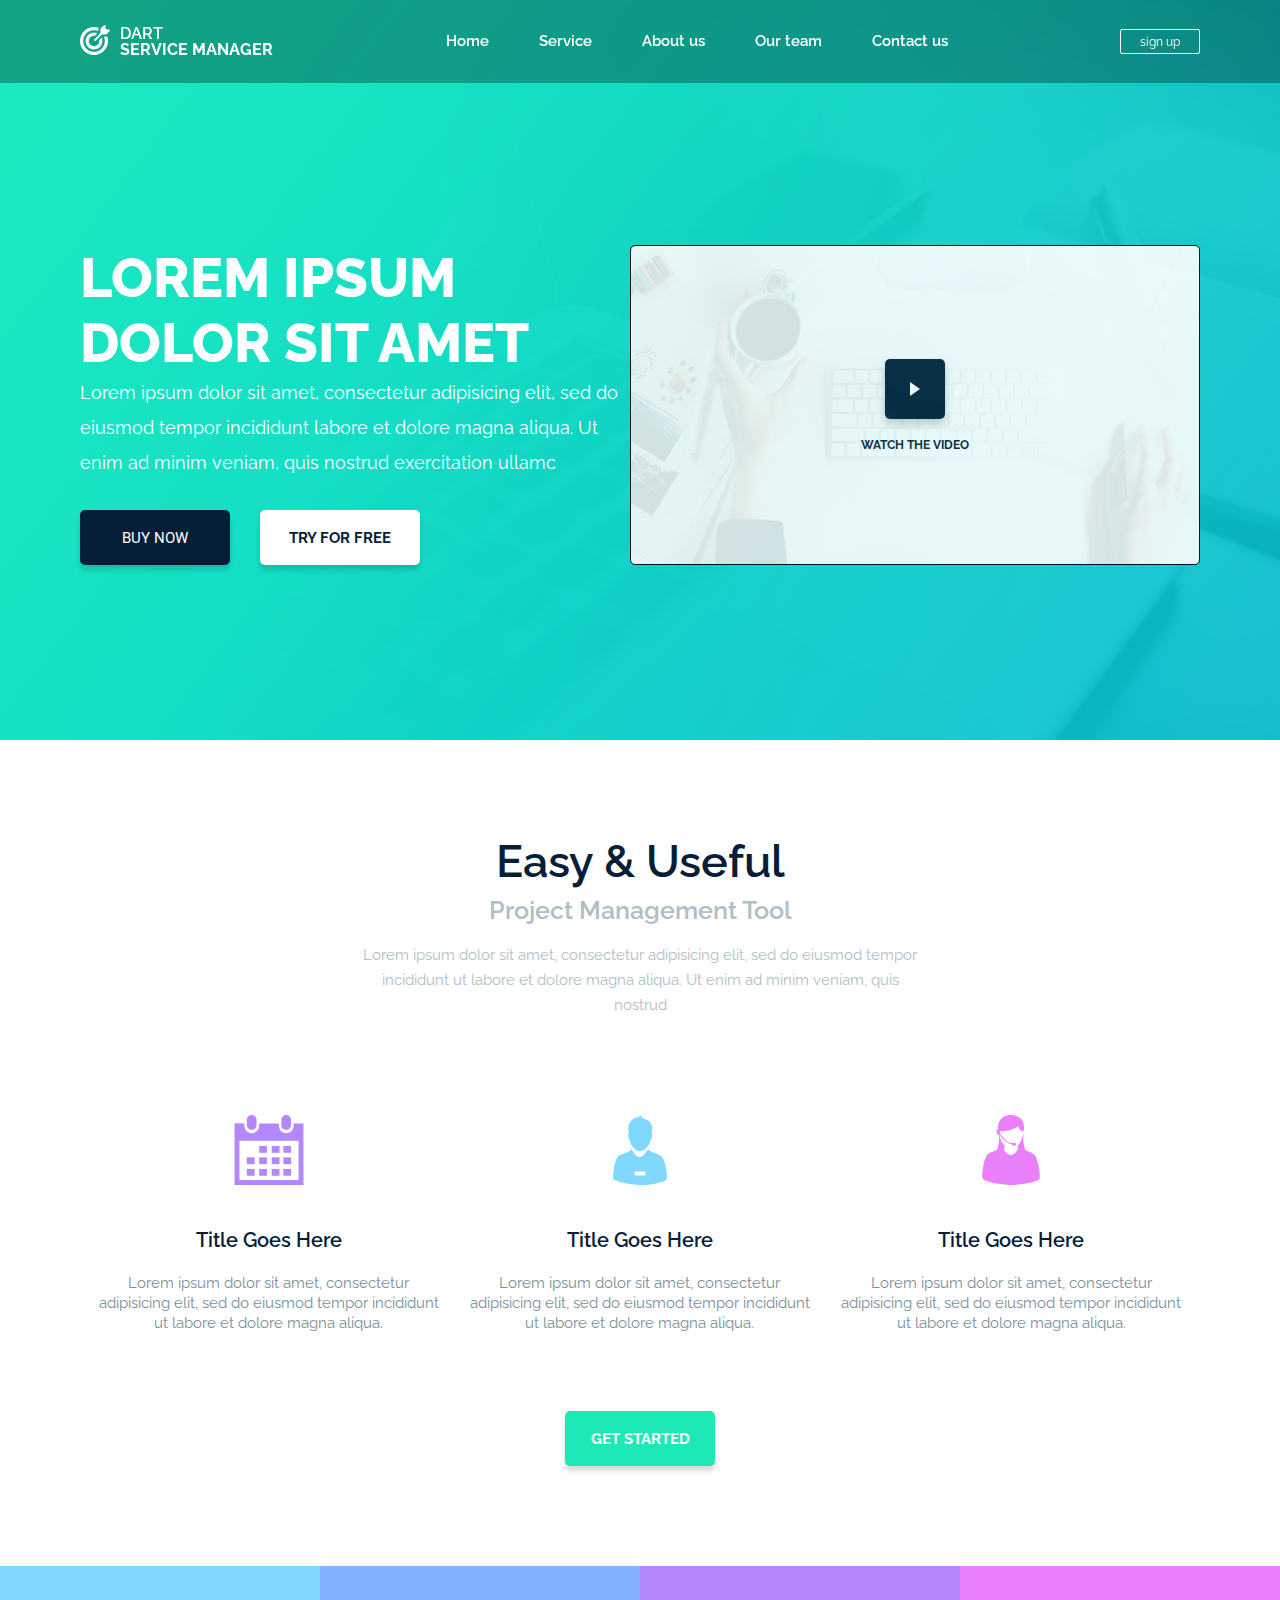
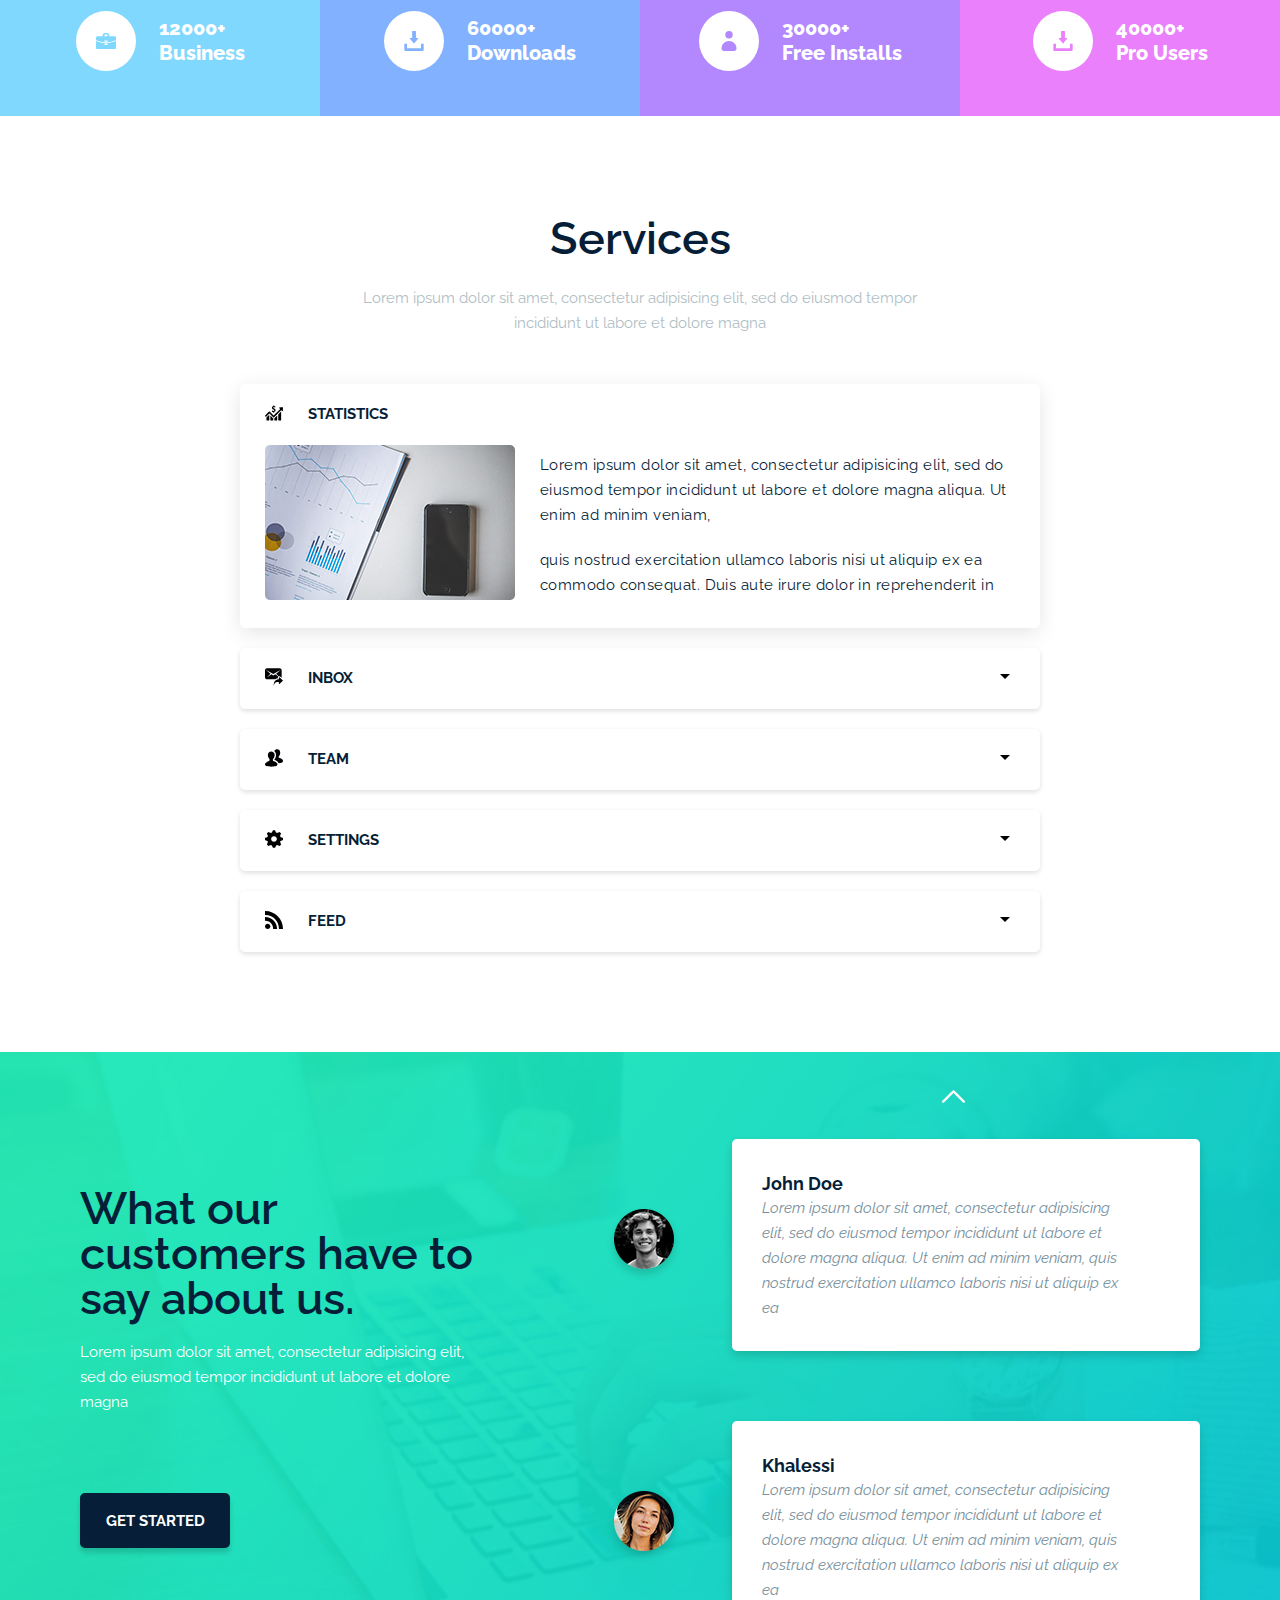
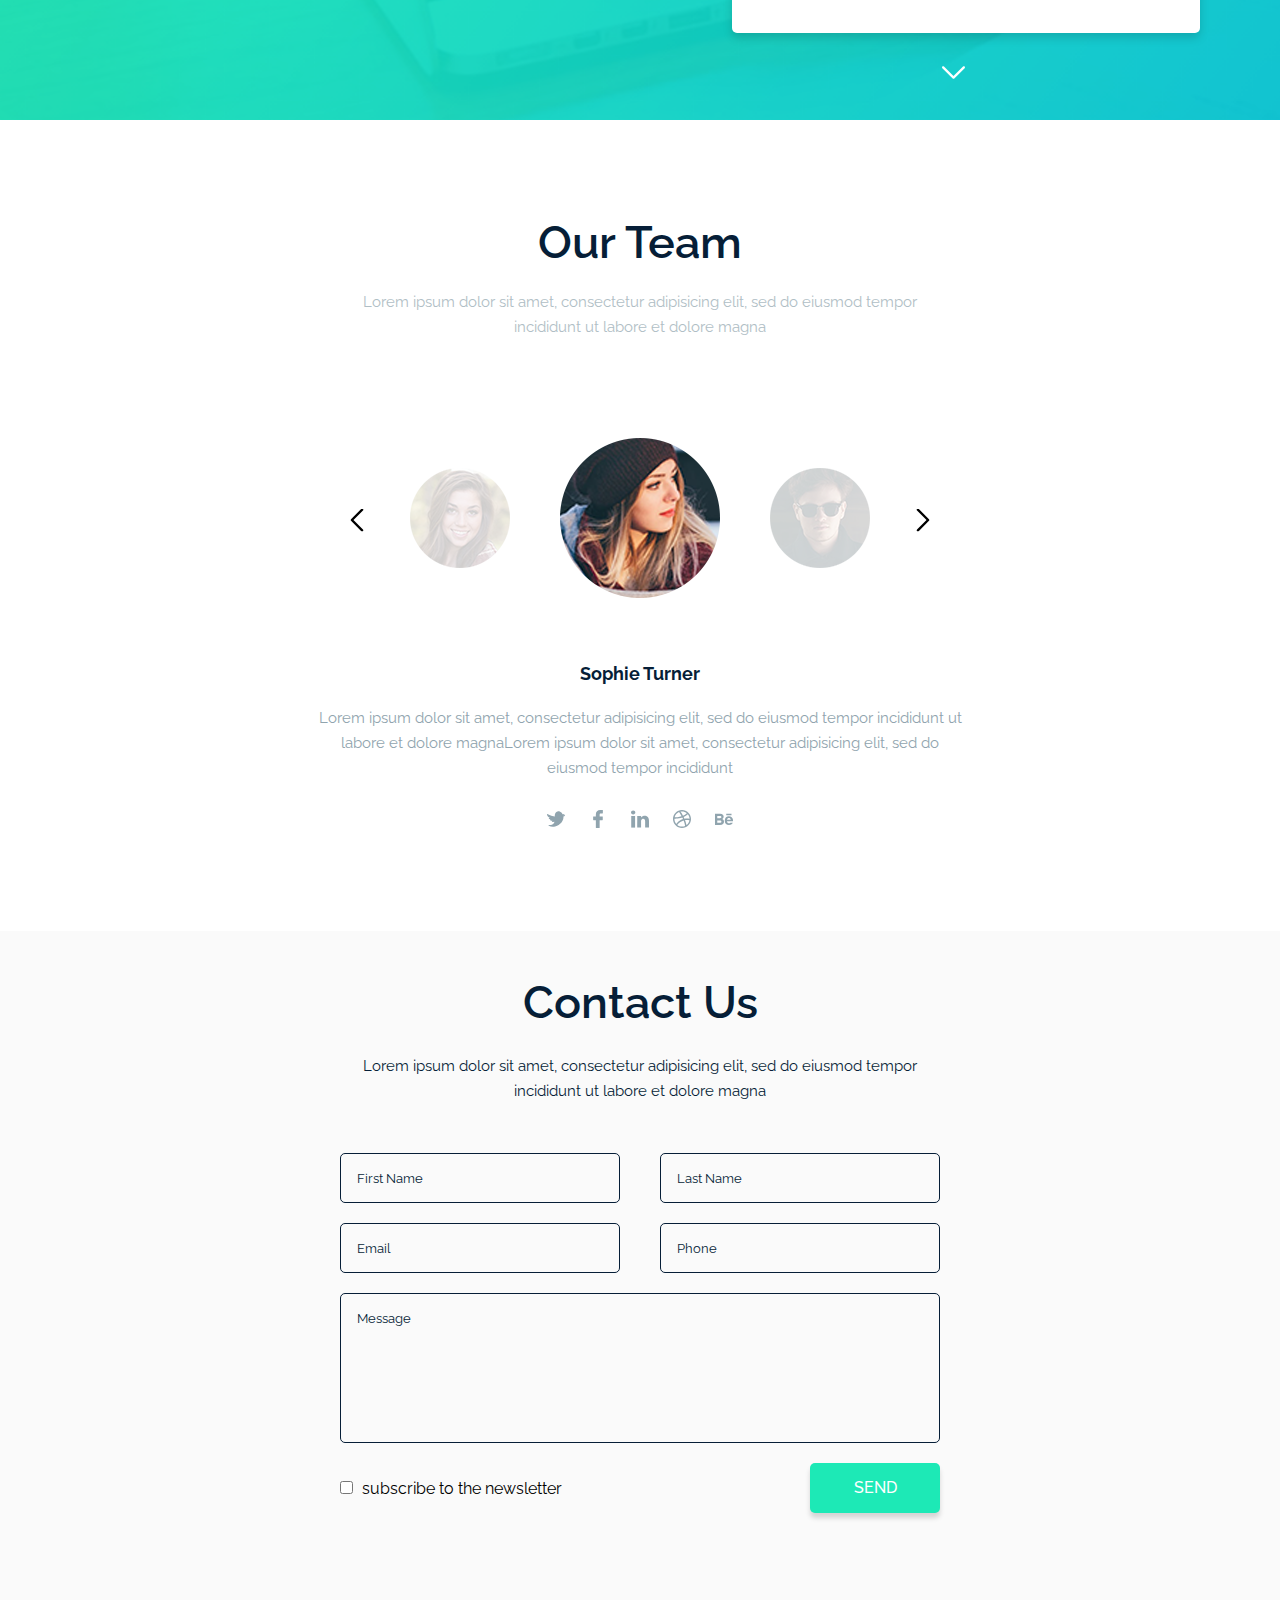
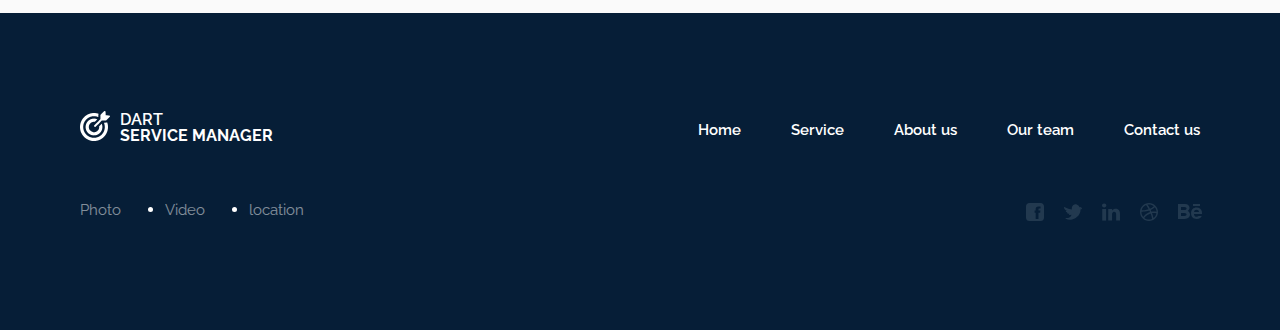
<file: index.html>
<!DOCTYPE html>
<html lang="en">
<head>
    <meta charset="UTF-8">
    <meta name="viewport" content="width=device-width, initial-scale=1.0">
    <title>Dart</title>
    <link rel="preconnect" href="https://fonts.gstatic.com">
    <link href="https://fonts.googleapis.com/css2?family=Raleway:ital,wght@0,400;0,600;0,800;1,400&family=Roboto&display=swap" rel="stylesheet"> 
    <link rel="stylesheet" href="style/header.css">
    <link rel="stylesheet" href="style/easy.css">
    <link rel="stylesheet" href="style/services.css">
    <link rel="stylesheet" href="style/our-team.css">
    <link rel="stylesheet" href="style/contact-us.css">
    <link rel="stylesheet" href="style/footer.css">
    <link rel="stylesheet" href="style/about.css">
    <link rel="stylesheet" href="style/media.css">
</head>
<body>
    <!-- header -->
    <header class="header">
        <div class="logo">
            <div class="logo-img">
                <img src="img/header/Shape_1.svg" alt="logo">
            </div>
            <div class="logo-text">
                <span>Dart</span> 
                <p>service manager</p>
            </div>
        </div>
        <div class="burger-menu">
            <span></span>
        </div>
        <nav class="menu">
            <ul class="list">
                <li class="menu-list-item"><a href="#home">Home</a></li>
                <li class="menu-list-item"><a href="#service">Service</a></li>
                <li class="menu-list-item"><a href="#about_us">About us</a></li>
                <li class="menu-list-item"><a href="#our_team">Our team</a></li>
                <li class="menu-list-item"><a href="#contact_us">Contact us</a></li>
            </ul>
        </nav>
        <div class="sign">
            <div class="wrap-btn-sign">
                <button class="btn-sign">sign up</button>
            </div>
        </div>
    </header>
    <!-- home -->
    <div class="home-container">
        <div class="home-content" id="home">
            <div class="home-text">
                <div class="home-tilte-wrap">
                    <h1>lorem Ipsum Dolor sit amet</h1>
                </div>
                <div class="home-text-description">
                    <p>Lorem ipsum dolor sit amet, consectetur adipisicing elit, sed do eiusmod tempor incididunt labore et dolore magna aliqua. Ut enim ad minim veniam, quis nostrud exercitation ullamc</p>
                </div>
                <div class="home-text-btn">
                    <div class="wrap-btn-buy-now">
                        <button class="btn-buy-now btn">buy now</button>
                    </div>
                    <div class="wrap-btn-try-for-free">
                        <button class="btn-try-for-free btn">try for free</button>
                    </div>
                </div>
            </div>
            <div class="home-video">
                <div class="home-video-watch">
                    <div class="wrap-btn-watch">
                        <button class="watch"></button>
                    </div>
                    <div class="text-for-video">
                        <p>watch the video</p>
                    </div>
                </div>
            </div>
        </div>
    </div>
    <!-- easy -->
    <div class="easy-container">
        <div class="easy-title-wrap">
            <h2 id="easy">Easy & Useful</h2>
            <h3>Project Management Tool</h3>
            <span class="title-text">
                Lorem ipsum dolor sit amet, consectetur adipisicing elit, sed do eiusmod tempor incididunt ut labore et dolore magna aliqua. Ut enim ad minim veniam, quis nostrud 
            </span>
        </div>
        <div class="easy-column">
            <div class="easy-column-text">
                <img src="img/easy/monthly-calendar.svg" alt="">
                <h4>Title Goes Here</h4>
                <span class="easy-column-text-description">Lorem ipsum dolor sit amet, consectetur adipisicing elit, sed do eiusmod tempor incididunt ut labore et dolore magna aliqua.</span>
            </div>
            <div class="easy-column-text">
                <img src="img/easy/employee.svg" alt="">
                <h4>Title Goes Here</h4>
                <span class="easy-column-text-description">Lorem ipsum dolor sit amet, consectetur adipisicing elit, sed do eiusmod tempor incididunt ut labore et dolore magna aliqua.</span>
            </div>
            <div class="easy-column-text">
                <img src="img/easy/telemarketing-phone-operator.svg" alt="">
                <h4>Title Goes Here</h4>
                <span class="easy-column-text-description">Lorem ipsum dolor sit amet, consectetur adipisicing elit, sed do eiusmod tempor incididunt ut labore et dolore magna aliqua.</span>
            </div>
        </div>
        <div class="wrap-btn-get-started">
            <button class="btn-get-started btn">get started</button>
        </div>
        <div class="easy-counts">
            <div class="easy-counts-info business-info">
                <div class="wrap-icon">
                    <img src="./img/easy/briefcase.svg" alt="">
                </div>
                <div class="easy-counts-text">
                    <p>12000+ <br> Business</p>
                </div>
            </div>
            <div class="easy-counts-info downloads-info">
                <div class="wrap-icon">
                    <img src="./img/easy/download-button.svg" alt="">
                </div>
                <div class="easy-counts-text">
                    <p>60000+ <br> Downloads</p>
                </div>
            </div>
            <div class="easy-counts-info installs-info">
                <div class="wrap-icon">
                    <img src="img/easy/user.svg" alt="">
                </div>
                <div class="easy-counts-text">
                    <p>30000+ <br> Free Installs</p>
                </div>
            </div>
            <div class="easy-counts-info users-info">
                <div class="wrap-icon">
                    <img src="img/easy/download-button-2.svg" alt="">
                </div>
                <div class="easy-counts-text">
                    <p>40000+ <br> Pro Users</p>
                </div>
            </div>
        </div>
    </div>
    <!-- services -->
    <div class="services-container">
        <div class="services-title-wrap">
            <h2 id="service">Services</h2>
            <span class="title-text">Lorem ipsum dolor sit amet, consectetur adipisicing elit, sed do eiusmod tempor incididunt ut labore et dolore magna</span>
        </div>
        <div class="services-column">
            <div class="services-block">
                <div class="services-block-unhide">
                    <div class="icon-title-block-wrap">
                        <div class="services-block-icon">
                            <img src="img/services/stats.svg" alt="">
                        </div>
                        <div class="services-block-title">
                            <p>Statistics</p>
                        </div>
                    </div>
                </div>
                <div class="services-block-description">
                    <div class="services-block-description-img">
                        <img src="./img/services/Rounded_Rectangle_53.png" alt="">
                    </div>
                    <div class="services-block-description-text">
                        <div class="description-text-1st-section">
                            <p>Lorem ipsum dolor sit amet, consectetur adipisicing elit, sed do eiusmod tempor incididunt ut labore et dolore magna aliqua. Ut enim ad minim veniam,</p>
                        </div>
                        <div class="description-text-2nd-section">
                            <p>quis nostrud exercitation ullamco laboris nisi ut aliquip ex ea commodo consequat. Duis aute irure dolor in reprehenderit in </p>
                        </div>
                    </div>
                </div>
            </div>
            <div class="services-block-hide">
                <div class="icon-title-block-wrap">
                    <div class="services-block-icon">
                        <img src="./img/services/send-message.svg" alt="">
                    </div>
                    <div class="services-block-title">
                        <p>inbox</p>
                    </div>
                </div>
                <div class="services-block-btn-wrap">
                    <button class="services-block-btn">
                        <div class="services-block-btn-img"></div>
                    </button>
                </div>
            </div>
            <div class="services-block-hide">
                <div class="icon-title-block-wrap">
                    <div class="services-block-icon">
                        <img src="./img/services/social-group.svg" alt="">
                    </div>
                    <div class="services-block-title">
                        <p>team</p>
                    </div>
                </div>
                <div class="services-block-btn-wrap">
                    <button class="services-block-btn">
                        <div class="services-block-btn-img"></div>
                    </button>
                </div>
            </div>
            <div class="services-block-hide">
                <div class="icon-title-block-wrap">
                    <div class="services-block-icon">
                        <img src="./img/services/gear.svg" alt="">
                    </div>
                    <div class="services-block-title">
                        <p>settings</p>
                    </div>
                </div>
                <div class="services-block-btn-wrap">
                    <button class="services-block-btn">
                        <div class="services-block-btn-img"></div>
                    </button>
                </div>
            </div>
            <div class="services-block-hide">
                <div class="icon-title-block-wrap">
                    <div class="services-block-icon">
                        <img src="./img/services/rss-feed-symbol.svg" alt="">
                    </div>
                    <div class="services-block-title">
                        <p>feed</p>
                    </div>
                </div>
                <div class="services-block-btn-wrap">
                    <button class="services-block-btn">
                        <div class="services-block-btn-img"></div>
                    </button>
                </div>
            </div>
        </div>
    </div>
    <!-- about -->
    <div class="say-about-container">
        <div class="say-about-text">
            <div class="say-about-text-title">
                <h2 id="about_us">What our customers have to say about us.</h2>
            </div>
            <div class="say-about-text-description">
                <p>Lorem ipsum dolor sit amet, consectetur adipisicing elit, sed do eiusmod tempor incididunt ut labore et dolore magna</p>
            </div>
            <div class="say-about-text-btn-wrap">
                <button class="btn btn-services">Get started</button>
            </div>
        </div>
        <div class="say-about-comments">
            <div class="say-about-up-btn-wrap">
                <button class="say-about-btn-up-down"><img src="img/services/upload.svg" alt=""></button>
            </div>
            <div class="say-about-comments-column-wrap">
                <div class="say-about-comments-up-column say-about-comments-column">
                    <div class="say-about-column-img-wrap">
                        <img src="./img/about/Ellipse_2.png" alt="">
                    </div>
                    <div class="say-about-column-text-wrap">
                        <div class="say-about-column-text-title">
                            <p>John Doe</p>
                        </div>
                        <div class="say-about-column-text-description">
                            <p>Lorem ipsum dolor sit amet, consectetur adipisicing elit, sed do eiusmod tempor incididunt ut labore et dolore magna aliqua. Ut enim ad minim veniam, quis nostrud exercitation ullamco laboris nisi ut aliquip ex ea</p>
                        </div>
                    </div>
                </div>
                <div class="say-about-comments-down-column say-about-comments-column">
                    <div class="say-about-column-img-wrap">
                        <img src="./img/about/Ellipse_21_copy.png" alt="">
                    </div>
                    <div class="say-about-column-text-wrap">
                        <div class="say-about-column-text-title">
                            <p>Khalessi</p>
                        </div>
                        <div class="say-about-column-text-description">
                            <p>Lorem ipsum dolor sit amet, consectetur adipisicing elit, sed do eiusmod tempor incididunt ut labore et dolore magna aliqua. Ut enim ad minim veniam, quis nostrud exercitation ullamco laboris nisi ut aliquip ex ea</p>
                        </div> 
                    </div>
                </div>
            </div>
            <div class="say-about-down-btn-wrap">
                <button class="say-about-btn-up-down"><img src="img/services/upload.svg" alt=""></button>
            </div>
        </div>
    </div>
    <!-- our team -->
    <div class="our-team-container">
        <div class="our-team-title-wrap">
            <h2 id="our_team">Our Team</h2>
            <span class="title-text">Lorem ipsum dolor sit amet, consectetur adipisicing elit, sed do eiusmod tempor incididunt ut labore et dolore magna</span>
        </div>
        <div class="our-team-list">
            <div class="our-team-btn-wrap">
                <button class="our-team-btn our-team-btn-left"><img src="img/our-team/up.svg" alt=""></button>
            </div>
            <div class="our-team-item">
                <img src="img/our-team/Ellipse_3_copy_2.png" alt="">
            </div>
            <div class="our-team-item">
                <img src="img/our-team/Ellipse_3.png" alt="">
            </div>
            <div class="our-team-item">
                <img src="img/our-team/Ellipse_3_copy.png" alt="">
            </div>
            <div class="our-team-btn-wrap">
                <button class="our-team-btn our-team-btn-right"><img src="img/our-team/up.svg" alt=""></button>
            </div>
        </div>
        <div class="our-team-text-wrap">
            <h5>Sophie Turner</h5>
            <span class="our-team-text">Lorem ipsum dolor sit amet, consectetur adipisicing elit, sed do eiusmod tempor incididunt ut labore et dolore magnaLorem ipsum dolor sit amet, consectetur adipisicing elit, sed do eiusmod tempor incididunt </span>
        </div>
        <div class="our-team-social">
            <div class="social-icon">
                <a href="https://twitter.com/" target="blank"><img src="img/our-team/twitter-social-network-logo.svg" alt=""></a>
            </div>
            <div class="social-icon">
                <a href="https://www.facebook.com/" target="blank"><img src="img/our-team/facebook-logo.svg" alt=""></a>
            </div>
            <div class="social-icon">
                <a href="https://www.linkedin.com/" target="blank"><img src="img/our-team/linkedin-letters.svg" alt=""></a>
            </div>
            <div class="social-icon">
                <a href="https://dribbble.com/" target="blank"><img src="img/our-team/dribbble-logo.svg" alt=""></a>
            </div>
            <div class="social-icon">
                <a href="https://www.behance.net/" target="blank"><img src="img/our-team/iconmonstr-behance-1.svg" alt=""></a>
            </div>
        </div>
    </div>
    <!-- contact-us -->
    <div id="contact_us" class="contact-us-container">
        <div class="contact-us-title-wrap">
            <h2>Contact Us</h2>
            <span class="title-text">Lorem ipsum dolor sit amet, consectetur adipisicing elit, sed do eiusmod tempor incididunt ut labore et dolore magna</span>
        </div>
        <form id="form" action="#">
            <div class="input-wrap">
                <input placeholder="First Name" class="input-field" type="text">
            </div>
            <div class="input-wrap">
                <input placeholder="Last Name" class="input-field" type="text">
            </div>
            <div class="input-wrap">
                <input placeholder="Email" class="input-field" type="text">
            </div>
            <div class="input-wrap">
                <input placeholder="Phone" class="input-field" type="tel">
            </div>
            <div class="input-wrap textarea-wrap">
                <textarea name="textarea" id="textarea" placeholder="Message"></textarea>
            </div>
            <div class="checkbox-wrap">
                <p><input class="checkbox" id="check" type="checkbox" name="newslatter" value="yes"><label for="check">subscribe to the newsletter</label></p>
            </div>
            <div class="wrap-btn-send">
                <button class="btn btn-send" type="submit">send</button>
            </div>
        </form>
    </div>
    <!-- footer -->
    <footer class="footer">
        <menu class="footer-menu-container">
            <div class="logo logo-footer">
                <div class="logo-img">
                    <img src="img/header/Shape_1.svg" alt="logo">
                </div>
                <div class="logo-text">
                    <span>Dart</span> 
                    <p>service manager</p>
                </div>
            </div>
            <nav class="footer-nav">
                <ul class="list footer-nav-list">
                    <li class="menu-list-item menu-list-item-footer"><a href="#home">Home</a></li>
                    <li class="menu-list-item menu-list-item-footer"><a href="#service">Service</a></li>
                    <li class="menu-list-item menu-list-item-footer"><a href="#about_us">About us</a></li>
                    <li class="menu-list-item menu-list-item-footer"><a href="#our_team">Our team</a></li>
                    <li class="menu-list-item menu-list-item-footer"><a href="#contact_us">Contact us</a></li>
                </ul>
            </nav>
        </menu>
        <div class="footer-text">
            <div class="footer-text-about">
                <ul class="footer-list">
                    <li><a href="https://app.photobucket.com" target="blank">Photo</a></li>
                    <li><a href="https://www.youtube.com/" target="blank">Video</a></li>
                    <li><a href="https://www.google.com/maps" target="blank">location</a></li>
                </ul>
            </div>
            <div class="footer-text-social our-team-social">
                <div class="social-icon footer-social-icon">
                    <a href="https://www.facebook.com/" target="blank"><img src="img/footer/facebook-logo (1).svg" alt=""></a>
                </div>
                <div class="social-icon footer-social-icon">
                    <a href="https://twitter.com/" target="blank"><img src="img/our-team/twitter-social-network-logo.svg" alt=""></a>
                </div>
                <div class="social-icon footer-social-icon">
                    <a href="https://www.linkedin.com/" target="blank"><img src="img/our-team/linkedin-letters.svg" alt=""></a>
                </div>
                <div class="social-icon footer-social-icon">
                    <a href="https://dribbble.com/" target="blank"><img src="img/our-team/dribbble-logo.svg" alt=""></a>
                </div>
                <div class="social-icon footer-social-icon">
                    <a href="https://www.behance.net/" target="blank"><img src="img/our-team/iconmonstr-behance-1.svg" id="behance" alt=""></a>
                </div>
            </div>
        </div>
    </footer>
</body>
</html>
</file>
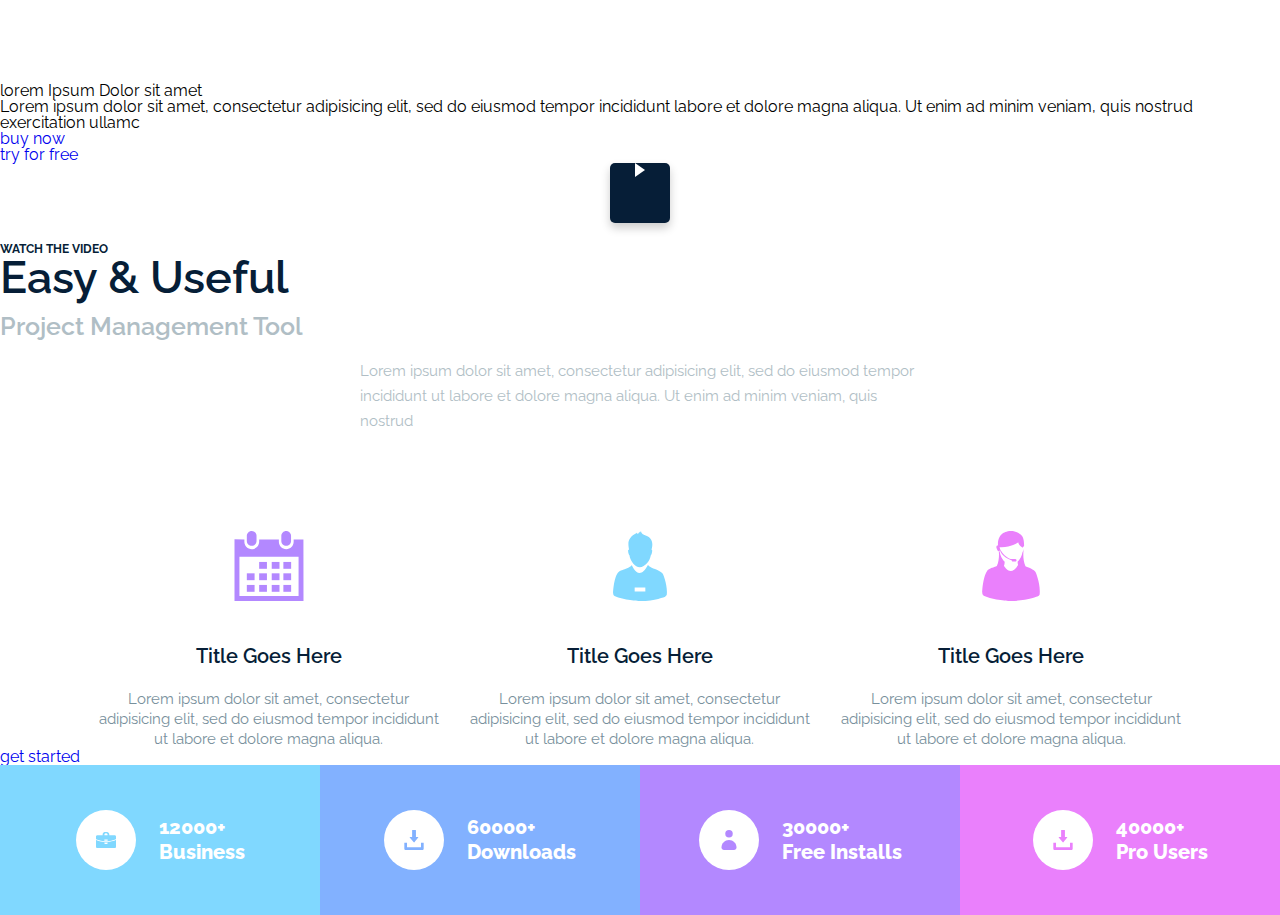
<file: inadex.html>
<!DOCTYPE html>
<html lang="en">
<head>
    <meta charset="UTF-8">
    <meta name="viewport" content="width=device-width, initial-scale=1.0">
    <title>Dart</title>
    <link rel="preconnect" href="https://fonts.gstatic.com">
    <link href="https://fonts.googleapis.com/css2?family=Raleway:ital,wght@0,400;0,600;0,800;1,400&family=Roboto&display=swap" rel="stylesheet"> 
    <link rel="stylesheet" href="style/header.css">
    <link rel="stylesheet" href="style/easy.css">
</head>
<body>
    <header>
        <menu class="menu-conteiner" id="home">
            <div class="logo">
                <div class="logo-img">
                    <img src="img/header/Shape_1.svg" alt="logo">
                </div>
                <div class="logo-text">
                    <span>Dart</span> 
                    <p>service manager</p>
                </div>
            </div>
            <nav>
                <ul class="list">
                    <li class="menu-list-item"><a href="#home">Home</a></li>
                    <li class="menu-list-item"><a href="#service">Service</a></li>
                    <li class="menu-list-item"><a href="#extension">Extension</a></li>
                    <li class="menu-list-item"><a href="#pricing">Pricing</a></li>
                    <li class="menu-list-item"><a href="#help">Help</a></li>
                </ul>
            </nav>
            <div class="sign">
                <div class="wrap-btn-sign">
                    <a href="#" class="btn-sign" target="blank">sign up</a>
                </div>
            </div>
        </menu>
        <div class="header-content">
            <div class="header-text">
                <div class="header-text-tilte">
                    <p>lorem Ipsum Dolor sit amet</p>
                </div>
                <div class="header-text-description">
                    <p>Lorem ipsum dolor sit amet, consectetur adipisicing elit, sed do eiusmod tempor incididunt labore et dolore magna aliqua. Ut enim ad minim veniam, quis nostrud exercitation ullamc

                    </p>
                </div>
                <div class="header-text-btn">
                    <div class="wrap-btn-buynow">
                        <a href="#" class="btn-buynow btn-header" target="blank">buy now</a>
                    </div>
                    <div class="wrap-btn-tryforfree">
                        <a href="#" class="btn-tryforfree btn-header" target="blank">try for free</a>
                    </div>
                </div>
            </div>
            <div class="header-video">
                <div class="header-video-watch">
                    <div class="wrap-btn-watch">
                        <a href="#" class="watch"></a>
                    </div>
                    <div class="text-for-video">
                        <p>watch the video</p>
                    </div>
                </div>
            </div>
        </div>
    </header>
    <div class="easy-conteiner">
        <div class="easy-title">
            <h2>Easy & Useful</h2>
            <h3>Project Management Tool</h3>
            <span class="title-text">
                Lorem ipsum dolor sit amet, consectetur adipisicing elit, sed do eiusmod tempor incididunt ut labore et dolore magna aliqua. Ut enim ad minim veniam, quis nostrud 
            </span>
        </div>
        <div class="easy-column">
            <div class="easy-column-text">
                <img src="img/easy/monthly-calendar.svg" alt="">
                <h4>Title Goes Here</h4>
                <span class="easy-column-text-description">Lorem ipsum dolor sit amet, consectetur adipisicing elit, sed do eiusmod tempor incididunt ut labore et dolore magna aliqua.</span>
            </div>
            <div class="easy-column-text">
                <img src="img/easy/employee.svg" alt="">
                <h4>Title Goes Here</h4>
                <span class="easy-column-text-description">Lorem ipsum dolor sit amet, consectetur adipisicing elit, sed do eiusmod tempor incididunt ut labore et dolore magna aliqua.</span>
            </div>
            <div class="easy-column-text">
                <img src="img/easy/telemarketing-phone-operator.svg" alt="">
                <h4>Title Goes Here</h4>
                <span class="easy-column-text-description">Lorem ipsum dolor sit amet, consectetur adipisicing elit, sed do eiusmod tempor incididunt ut labore et dolore magna aliqua.</span>
            </div>
        </div>
        <div class="wrap-btn-getstarted">
            <a href="#" class="btn-getstarted btn-header">get started</a>
        </div>
        <div class="easy-counts">
            <div class="easy-counts-info business-info">
                <div class="wrap-icon">
                    <img src="./img/easy/briefcase.svg" alt="">
                </div>
                <div class="easy-counts-text">
                    <p>12000+ <br> Business</p>
                </div>
            </div>
            <div class="easy-counts-info downloads-info">
                <div class="wrap-icon">
                    <img src="./img/easy/download-button.svg" alt="">
                </div>
                <div class="easy-counts-text">
                    <p>60000+ <br> Downloads</p>
                </div>
            </div>
            <div class="easy-counts-info installs-info">
                <div class="wrap-icon">
                    <img src="img/easy/user.svg" alt="">
                </div>
                <div class="easy-counts-text">
                    <p>30000+ <br> Free Installs</p>
                </div>
            </div>
            <div class="easy-counts-info users-info">
                <div class="wrap-icon">
                    <img src="img/easy/download-button-2.svg" alt="">
                </div>
                <div class="easy-counts-text">
                    <p>40000+ <br> Pro Users</p>
                </div>
            </div>
        </div>
    </div>
</body>
</html>
</file>
<file: style/header.css>
* {
  font-family: "Raleway", sans-serif;
  text-decoration: none;
  margin: 0;
  padding: 0;
  box-sizing: border-box;
}
html {
  scroll-behavior: smooth;
}
body {
  line-height: 1;
}
.header {
  display: flex;
  justify-content: space-between;
  width: 100%;
  position: fixed;
  align-items: center;
  padding: 25px 0;
  background-color: rgba(0, 0, 0, 0.3);
  z-index: 100;
}
.logo {
  display: flex;
  margin: 0 0 0 80px;
  align-items: center;
}
.logo-text {
  color: #ffffff;
  font-weight: 700;
  text-transform: uppercase;
  margin: 0 0 0 10px;
}
.logo-text span {
  font-weight: 600;
}
.list {
  display: flex;
  list-style: none;
}
.menu-list-item {
  margin: 0 25px;
}
.menu-list-item a {
  font-size: 15px;
  color: #ffffff;
  font-weight: 600;
  line-height: 25px;
}
.menu-list-item a:hover {
  color: #061e37;
}
.wrap-btn-sign {
  margin: 0 80px 0 0;
}
.btn-sign {
  width: 80px;
  height: 25px;
  border: 1px solid #ffffff;
  border-radius: 2px;
  display: inline-block;
  font-size: 12px;
  color: #ffffff;
  text-align: center;
  line-height: 22px;
  background: none;
  cursor: pointer;
  outline: none;
}
.btn-sign:hover {
  opacity: 0.8;
}
.home-content {
  display: flex;
  margin: 0 80px;
  justify-content: space-between;
  padding: 245px 0 175px;
}
.home-container {
  background: url(../img/header/back-header.png) 0 0 / cover no-repeat,
    url(../img/header/back-header2.png) 0 0 / cover no-repeat;
}
.home-text {
  flex: 0 1 580px;
}
h1 {
  color: #ffffff;
  font-size: 55px;
  line-height: 65px;
  text-transform: uppercase;
  font-weight: 800;
}
.home-text-description {
  color: #ffffff;
  font-size: 18px;
  line-height: 35px;
}
.home-text-btn {
  display: flex;
  margin: 30px 0 0 0;
}
.btn {
  display: inline-block;
  text-align: center;
  border-radius: 5px;
  box-shadow: 0 5px 5px rgba(0, 0, 0, 0.15);
  height: 55px;
  font-size: 15px;
  text-transform: uppercase;
  border: none;
  outline: none;
  cursor: pointer;
}
.btn-buy-now {
  width: 150px;
  background-color: #061e37;
  color: #ffffff;
  font-family: "Roboto", sans-serif;
}
.btn-buy-now:hover {
  opacity: 0.8;
}
.btn-try-for-free {
  width: 160px;
  background-color: #ffffff;
  color: #061e37;
  font-weight: 700;
  margin: 0 0 0 30px;
}
.btn-try-for-free:hover {
  background-color: aliceblue;
}
.home-video {
  width: 600px;
  height: 320px;
  border-radius: 5px;
  opacity: 0.9;
  border: 1px solid;
  display: flex;
  align-items: center;
  justify-content: center;
  background: url(../img/header/back-video.png),
    url(../img/header/back-video2.png);
}
.wrap-btn-watch {
  display: flex;
  justify-content: center;
}
.watch {
  background: none;
  border: none;
  outline: none;
  width: 60px;
  height: 60px;
  box-shadow: 0 5px 10px rgba(0, 0, 0, 0.2);
  border-radius: 5px;
  background-color: #061e37;
  cursor: pointer;
  display: block;
}
.watch:hover {
  opacity: 0.8;
}
.watch::after {
  content: "";
  position: relative;
  display: block;
  border: 7px solid transparent;
  border-left: 10px solid white;
  left: 25px;
}
.text-for-video {
  color: #061e37;
  font-size: 12px;
  font-weight: 700;
  text-transform: uppercase;
  padding: 20px 0 0 0;
}
.burger-menu {
  display: none;
}
</file>
<file: style/easy.css>
.easy-title-wrap {
  text-align: center;
  margin: 99px 0 0 0;
}
h2 {
  color: #061e37;
  font-size: 45px;
  font-weight: 600;
}
h3 {
  color: #b0bec5;
  font-weight: 600;
  font-size: 25px;
  margin: 14px 0 20px 0;
}
.title-text {
  display: block;
  color: #b0bec5;
  font-size: 15px;
  line-height: 25px;
  max-width: 560px;
  margin: 0 auto;
}
.easy-column {
  display: flex;
  justify-content: space-around;
  margin: 97px 83px 0;
}
.easy-column-text {
  flex: 0 1 344px;
  text-align: center;
}
h4 {
  color: #061e37;
  font-size: 20px;
  font-weight: 600;
  line-height: 25px;
  margin: 40px 0 20px;
}
.easy-column-text img {
  height: 70px;
}
.easy-column-text-description {
  color: #78909c;
  font-size: 15px;
  line-height: 20px;
}
.wrap-btn-get-started {
  display: flex;
}
.btn-get-started {
  background-color: #1de9b6;
  width: 150px;
  color: #ffffff;
  font-weight: 700;
  display: inline-block;
  margin: 78px auto 100px;
}
.btn-get-started:hover {
  opacity: 0.8;
}
.easy-counts {
  display: flex;
  width: 100%;
}
.easy-counts-info {
  width: 25%;
  display: flex;
  justify-content: center;
  align-items: center;
  height: 150px;
}
.easy-counts-text {
  font-size: 20px;
  font-weight: 800;
  line-height: 25px;
  color: #ffffff;
}
.business-info {
  background-color: #80d8ff;
}
.downloads-info {
  background-color: #82b1ff;
}
.installs-info {
  background-color: #b388ff;
}
.users-info {
  background-color: #ea80fc;
}
.wrap-icon {
  width: 60px;
  height: 60px;
  background-color: #ffffff;
  border-radius: 50%;
  margin: 0 23px 0 0;
  align-items: center;
  display: flex;
  justify-content: center;
}
.wrap-icon img {
  height: 20px;
  width: 20px;
}
</file>
<file: style/services.css>
.services-title-wrap {
  text-align: center;
  margin: 100px 0 0 0;
}
.services-title-wrap span {
  margin: 25px auto 0;
}
.services-block {
  margin: 48px auto 0;
  max-width: 800px;
  box-shadow: 0 5px 20px rgba(0, 0, 0, 0.1);
  border-radius: 5px;
}
.services-block-icon {
  width: 18px;
}
.services-block-title {
  color: #061e37;
  font-size: 15px;
  font-weight: 700;
  text-transform: uppercase;
  margin: 0 0 0 25px;
}
.services-block-btn-img {
  border: 5px solid transparent;
  border-top: 5px solid black;
  display: block;
}
.services-block-btn {
  padding: 5px;
  cursor: pointer;
  background: none;
  border: none;
  outline: none;
}
.services-block-unhide {
  display: flex;
  align-items: center;
  padding: 20px 25px;
  justify-content: space-between;
}
.icon-title-block-wrap {
  display: flex;
  align-items: center;
}
.services-block-description {
  display: flex;
}
.services-block-description-text {
  font-size: 15px;
  line-height: 25px;
  letter-spacing: 0.45px;
  color: #061e37;
}
.services-block-description-img {
  margin: 0 25px 25px 25px;
}
.description-text-1st-section {
  margin: 8px 0 20px 0;
}
.services-block-hide {
  display: flex;
  align-items: center;
  padding: 20px 25px;
  justify-content: space-between;
  max-width: 800px;
  box-shadow: 0 2px 5px rgba(0, 0, 0, 0.13);
  border-radius: 5px;
  margin: 20px auto 0;
  align-items: center;
}
</file>
<file: style/our-team.css>
.our-team-container {
  margin: 100px auto;
  text-align: center;
}
.our-team-title-wrap {
  max-width: 555px;
  margin: 0 auto;
}
.our-team-title-wrap span {
  margin: 25px auto 0;
}
.our-team-item {
  margin: 0 25px;
}
.our-team-list {
  display: flex;
  justify-content: center;
  align-items: center;
  margin: 98px 0 0 0;
}
.our-team-text-wrap {
  margin: 60px auto 0;
  max-width: 645px;
}
h5 {
  font-size: 18px;
  color: #061e37;
  font-weight: 700;
  line-height: 25px;
  margin: 0 0 20px 0;
}
.our-team-text {
  color: #90a4ae;
  font-size: 15px;
  line-height: 25px;
}
.our-team-social {
  display: flex;
  justify-content: center;
  margin: 29px 0 0;
}
.social-icon img {
  width: 18px;
  margin: 0 12px;
}
.social-icon:hover {
  opacity: 0.6;
}
.our-team-btn-wrap img {
  width: 23px;
  cursor: pointer;
}
.our-team-btn {
  background: none;
  outline: none;
  border: none;
  margin: 15px;
}
.our-team-btn:hover {
  opacity: 0.5;
}
.our-team-btn-left {
  transform: rotate(-90deg);
}
.our-team-btn-right {
  transform: rotate(90deg);
}
</file>
<file: style/contact-us.css>
.contact-us-container {
  background-color: #fafafa;
}
.contact-us-title-wrap {
  padding: 49px 0 0;
  text-align: center;
}
.contact-us-title-wrap span {
  color: #061e37;
  margin: 29px auto 0;
}
#form {
  display: flex;
  max-width: 600px;
  flex-wrap: wrap;
  margin: 49px auto 0;
  padding: 0 0 100px 0;
  justify-content: space-between;
}
.input-wrap {
  margin: 0 0 20px 0;
  border-radius: 5px;
  width: 280px;
  height: 50px;
  border: 1px solid #061e37;
  padding: 16px;
}
.input-field {
  border: none;
  outline: none;
  background: none;
  width: 100%;
}
.textarea-wrap {
  width: 600px;
  height: 150px;
}
input::placeholder {
  color: #061e37;
}
.checkbox {
  margin: 18px 9px 0 0;
}
#textarea {
  width: 100%;
  height: 100%;
  outline: none;
  border: none;
  background: none;
  resize: none;
}
#textarea::placeholder {
  color: #061e37;
}
.btn-send {
  width: 130px;
  height: 50px;
  background-color: #1de9b6;
  border: none;
  padding: 0;
  color: #ffffff;
  font-weight: 500;
  font-size: 16px;
  line-height: 30px;
  cursor: pointer;
  outline: none;
}
.btn-send:hover {
  opacity: 0.8;
}
</file>
<file: style/footer.css>
.footer {
  width: 100%;
  background-color: #061e37;
  padding: 98px 0 100px;
}
.footer-menu-container {
  display: flex;
  justify-content: space-between;
}
.menu-list-item-footer a:hover {
  color: #ffffff;
}
.footer-text-about {
  margin: 54px 0 0 36px;
}
.footer-list {
  display: flex;
}
.footer-list li {
  margin: 0 0 0 44px;
  color: #ffffff;
}
.footer-list li:first-child {
  list-style: none;
}
.footer-list a {
  text-decoration: none;
  color: #ffffff;
  opacity: 0.5;
  font-size: 15px;
  line-height: 25px;
}
.footer-list a:hover {
  opacity: 1;
}
.footer-text {
  display: flex;
  justify-content: space-between;
}
.footer-text-social {
  margin: 59px 68px 0 0;
}
.footer-social-icon {
  opacity: 0.2;
}
.footer-social-icon:hover {
  opacity: 1;
}
.footer-nav {
  margin: 7px 55px 0 0;
}
.logo-footer {
  margin: 0 0 0 80px;
}
.footer-social-icon img {
  margin: 0 10px;
}
#behance {
  width: 24px;
  position: relative;
  top: -4px;
}
.menu-list-item-footer:hover {
  opacity: 0.5;
}
</file>
<file: style/about.css>
.say-about-container {
  width: 100%;
  padding: 0 80px;
  display: flex;
  justify-content: space-between;
  background: url(../img/about/Rectangle_1_copy_5.png) 0 0 / cover no-repeat,
    url(../img/about/Rectangle_1_copy_3.png) 0 0 / cover no-repeat;
  margin: 100px 0 0 0;
}
.say-about-comments {
  flex: 0 1 53%;
  margin: 33px 0;
}
.say-about-comments-column-wrap {
  margin: 28px 0;
}
.say-about-text {
  color: #ffffff;
  padding: 134px 0 141px;
  flex: 0 1 36%;
}
.about-text-title h2 {
  color: #ffffff;
}
.say-about-text-description p {
  font-size: 15px;
  line-height: 25px;
  margin: 19px 0 78px;
}
.btn-services {
  width: 150px;
  color: #ffffff;
  font-weight: 700;
  background-color: #061e37;
}
.btn-services:hover {
  opacity: 0.8;
}
.say-about-comments-column {
  display: flex;
  align-items: center;
}
.say-about-column-img-wrap {
  margin: 0 50px 0 0;
}
.say-about-column-text-wrap {
  background-color: #ffffff;
  border-radius: 5px;
  box-shadow: 0 5px 10px rgba(0, 0, 0, 0.15);
  padding: 32px 64px 30px 30px;
}
.say-about-column-text-title {
  color: #061e37;
  font-size: 18px;
  font-weight: 700;
  line-height: 25px;
}
.say-about-column-text-description {
  color: #78909c;
  font-size: 15px;
  line-height: 25px;
  font-style: italic;
}
.say-about-comments-down-column {
  margin: 70px 0 0 0;
}
.say-about-up-btn-wrap img {
  width: 23px;
  cursor: pointer;
}
.say-about-down-btn-wrap img {
  width: 23px;
  transform: rotate(180deg);
  cursor: pointer;
}
.say-about-down-btn-wrap,
.say-about-up-btn-wrap {
  text-align: center;
  padding: 0 0 0 100px;
}
.say-about-btn-up-down {
  border: none;
  background: none;
}
.say-about-down-btn-wrap img:hover {
  opacity: 0.7;
}
.say-about-up-btn-wrap img:hover {
  opacity: 0.7;
}
</file>
<file: style/media.css>
@media (max-width: 1200px) {
  .home-content {
    flex-direction: column;
    padding: 200px 0 100px;
  }

  .home-text-btn {
    display: flex;
    margin: 0;
    justify-content: center;
  }
  .home-text {
    flex: 0 1;
    text-align: center;
    margin: 0 50px;
  }
  .home-text-description {
    margin: 25px auto;
  }
  .home-video {
    margin: 50px auto 0;
  }
  .easy-column-text {
    padding: 0 15px;
  }
  .say-about-container {
    justify-content: center;
  }
}
@media (max-width: 992px) {
  .home-text {
    padding: 0;
  }
  .logo {
    margin: 0 0 0 40px;
  }
  .menu-list-item {
    margin: 0 11px;
  }
  .wrap-btn-sign {
    margin: 0 40px 0 0;
  }
  .services-container {
    padding: 0 10px;
  }
  .services-block-description-img {
    margin: 0 15px 15px 15px;
  }
  .services-block-description-text {
    margin: 0 10px 0 0;
  }
  .say-about-text-discription p {
    margin: 19px 0 40px;
  }
  .say-about-container {
    flex-direction: column;
  }
  .say-about-text {
    padding: 100px 25px 0;
    text-align: center;
  }
  .footer-menu-container {
    align-self: center;
  }
  .logo-footer {
    margin: 0 0 0 40px;
  }
  .footer-nav {
    margin: 7px 15px 0 0;
  }
  .footer {
    padding: 50px 0;
  }
}
@media (max-width: 767px) {
  .home-content {
    padding: 70px 0 50px;
    margin: 0 10px;
  }
  .home-text {
    margin: 0;
  }
  h1 {
    font-size: 45px;
    line-height: 45px;
  }
  .btn-buy-now {
    width: 125px;
  }
  .btn-try-for-free {
    width: 135px;
  }
  .home-video {
    width: 300px;
    height: 160px;
  }
  h2 {
    font-size: 40px;
  }
  .easy-title-wrap {
    margin: 0;
    padding: 50px 10px 0;
  }
  .easy-column {
    flex-direction: column;
    margin: 0;
  }
  .easy-column-text {
    flex: 1 1;
    padding: 15px 10px 0;
  }
  .easy-column-text-description {
    display: inline-block;
    max-width: 400px;
  }
  .btn-get-started {
    margin: 50px auto;
  }
  .easy-counts-info {
    flex-direction: column;
    text-align: center;
    justify-content: flex-start;
  }
  .wrap-icon {
    margin: 10px auto;
  }
  .easy-counts-text {
    font-size: 14px;
  }
  .services-title-wrap {
    margin: 50px 0 0;
  }
  .services-block-description {
    flex-direction: column;
    padding: 0 15px 15px;
  }
  .services-block-description-img {
    margin: 0 auto;
  }
  .services-block-description-text {
    margin: 0;
  }
  .say-about-container {
    margin: 50px 0 0;
    padding: 0 10px;
  }
  .say-about-text {
    padding: 50px 0 0;
  }
  .say-about-comments-column {
    flex-direction: column;
    margin: 15px 0 0 0;
  }
  .say-about-column-text-wrap {
    padding: 5px;
    text-align: center;
  }
  .say-about-column-img-wrap {
    margin: 0 auto;
  }
  .say-about-down-btn-wrap,
  .say-about-up-btn-wrap {
    padding: 0;
  }
  .say-about-comments-column-wrap {
    margin: 15px 0;
  }
  .say-about-text-description p {
    margin: 25px 0;
  }
  .our-team-container {
    margin: 50px auto;
    padding: 0 10px;
  }
  .our-team-list {
    flex-direction: column;
    margin: 15px 0 0;
  }
  .our-team-item {
    margin: 10px auto;
  }
  .our-team-text-wrap {
    margin: 15px auto 0;
  }
  .our-team-btn-left {
    transform: rotate(0deg);
  }
  .our-team-btn-right {
    transform: rotate(180deg);
  }
  .contact-us-container {
    padding: 0 10px 0;
  }
  .input-wrap {
    width: 48%;
    margin: 0 0 10px;
  }
  #form {
    margin: 0 auto;
    padding: 25px 0 50px;
  }
  .textarea-wrap {
    width: 100%;
  }
  .wrap-btn-send {
    margin: 15px 0 0;
    float: right;
  }
  .footer-menu-container {
    flex-direction: column-reverse;
  }
  .footer-nav {
    margin: 0;
  }
  .footer-nav-list {
    justify-content: center;
    flex-wrap: wrap;
  }
  .footer-text {
    flex-direction: column;
  }
  .footer-text-social {
    margin: 25px auto 0;
  }
  .footer-text-about {
    margin: 25px 10px 0;
  }
  .footer-list li {
    text-align: center;
    margin: 0 0 0 30px;
  }
  .footer-list li:first-child {
    margin: 0;
  }
  .footer-list {
    justify-content: center;
  }
  .footer {
    padding: 15px 0;
  }
  .logo-footer {
    margin: 0 auto 15px !important;
  }
  .burger-menu {
    display: block;
    position: relative;
    width: 30px;
    height: 20px;
    z-index: 20;
    order: 3;
    margin: 0 10px 0 0;
  }
  .burger-menu:hover {
    cursor: pointer;
  }
  .burger-menu::after,
  .burger-menu::before {
    content: "";
    background-color: #fff;
    position: absolute;
    width: 30px;
    height: 2px;
    left: 0;
  }
  .burger-menu::after {
    top: 0;
  }
  .burger-menu::before {
    bottom: 0;
  }
  .burger-menu span {
    background-color: #fff;
    position: absolute;
    width: 30px;
    height: 2px;
    left: 0;
    top: 9px;
  }
  .header {
    height: 55px;
    align-items: center;
    padding: 8px 0;
  }
  .logo {
    margin: 3px;
    order: 1;
  }
  .menu {
    display: none;
  }
  .wrap-btn-sign {
    margin: 0 0 0 10px;
    order: 2;
  }
  .btn-sign {
    width: 50px;
  }
}
@media (max-width: 400px) {
  .wrap-btn-send {
    margin: 15px auto 0;
  }
  .checkbox-wrap {
    margin: 0 auto;
  }
}
</file>
